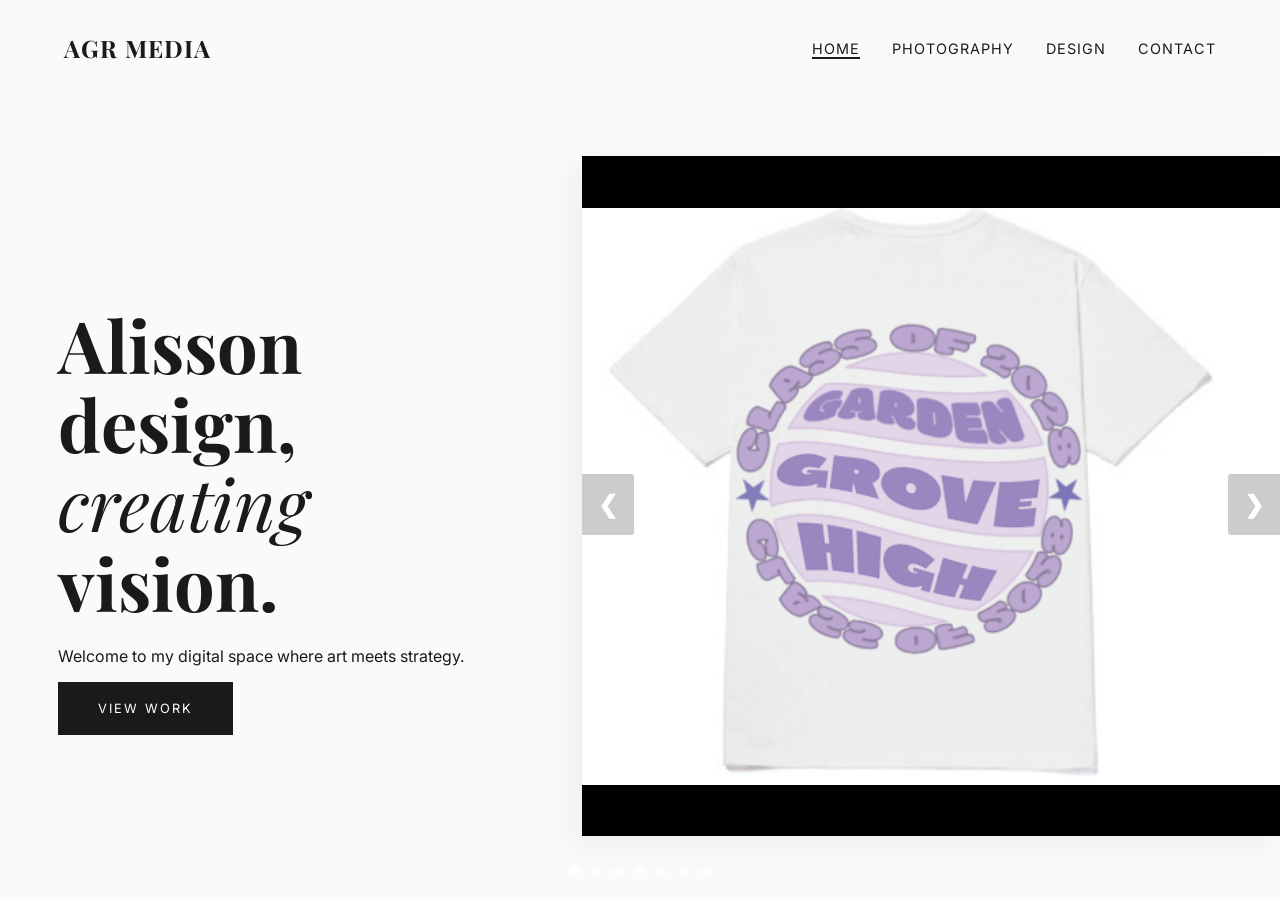
<file: index.html>
<!DOCTYPE html>
<html lang="en">
<head>
    <meta charset="UTF-8">
    <meta name="viewport" content="width=device-width, initial-scale=1.0">
    <title>AGR Media | Portfolio</title>
    <link href="https://fonts.googleapis.com/css2?family=Inter:wght@300;400;600&family=Playfair+Display:ital,wght@0,700;1,700&display=swap" rel="stylesheet">
    <style>
        :root {
            --bg: #fafafa;
            --text: #1a1a1a;
            --accent: #555;
            --placeholder: #e0e0e0;
        }

        body {
            margin: 0;
            background-color: var(--bg);
            color: var(--text);
            font-family: 'Inter', sans-serif;
            overflow-x: hidden;
        }

        /* NAVIGATION */
        nav {
            display: flex;
            justify-content: space-between;
            align-items: center;
            padding: 2rem 5%;
            position: relative; 
            z-index: 9999; 
        }

        .logo {
            font-family: 'Playfair Display', serif;
            font-size: 1.5rem;
            font-weight: 700;
            text-transform: uppercase;
            text-decoration: none;
            color: var(--text);
        }

        nav ul {
            display: flex;
            list-style: none;
            margin: 0;
            padding: 0;
        }

        nav ul li { margin-left: 2rem; }

        nav a {
            text-decoration: none;
            color: var(--text);
            font-size: 0.9rem;
            text-transform: uppercase;
            letter-spacing: 1px;
            cursor: pointer;
            transition: color 0.3s;
        }

        nav a:hover { color: var(--accent); }
        nav a.active { border-bottom: 2px solid var(--text); }

        /* HERO SECTION */
        .hero {
            display: grid;
            grid-template-columns: 1fr 1.2fr;
            height: calc(100vh - 100px);
            align-items: center;
        }

        .hero-text {
            padding: 0 10%;
        }

        .hero-text h1 {
            font-family: 'Playfair Display', serif;
            font-size: 4.5rem;
            line-height: 1.1;
            margin-bottom: 1.5rem;
        }

        .hero-text h1 em { font-style: italic; font-weight: 400; }

        .btn {
            display: inline-block;
            padding: 1.2rem 2.5rem;
            background: var(--text);
            color: white;
            text-decoration: none;
            text-transform: uppercase;
            letter-spacing: 2px;
            font-size: 0.8rem;
            transition: 0.3s;
        }

        .btn:hover { background: var(--accent); transform: translateY(-2px); }

        /* SLIDESHOW SHOWCASE */
        .showcase-container {
            position: relative;
            width: 100%; 
            height: 85%;
            overflow: hidden;
            background: #000;
            box-shadow: -10px 10px 30px rgba(0,0,0,0.05);
        }

        .showcase-slide {
            position: absolute;
            top: 0;
            left: 0;
            width: 100%;
            height: 100%;
            opacity: 0;
            transition: opacity 0.8s ease-in-out;
            background-size: contain;
            background-position: center;
            background-repeat: no-repeat;
        }

        .showcase-slide.active {
            opacity: 1;
        }

        /* NAVIGATION ARROWS */
        .prev, .next {
            cursor: pointer;
            position: absolute;
            top: 50%;
            width: auto;
            padding: 16px;
            margin-top: -22px;
            color: white;
            font-weight: bold;
            font-size: 24px;
            transition: 0.3s ease;
            border-radius: 0 3px 3px 0;
            user-select: none;
            background-color: rgba(0,0,0,0.2);
            z-index: 100;
            text-decoration: none;
        }

        .next {
            right: 0;
            border-radius: 3px 0 0 3px;
        }

        .prev:hover, .next:hover {
            background-color: rgba(0,0,0,0.8);
        }

        /* DOTS INDICATOR */
        .dots-container {
            position: absolute;
            bottom: 20px;
            width: 100%;
            text-align: center;
            z-index: 100;
        }

        .dot {
            cursor: pointer;
            height: 10px;
            width: 10px;
            margin: 0 4px;
            background-color: rgba(255,255,255,0.5);
            border-radius: 50%;
            display: inline-block;
            transition: background-color 0.6s ease;
        }

        .dot.active {
            background-color: white;
        }

        /* Responsive */
        @media (max-width: 900px) {
            .hero { grid-template-columns: 1fr; height: auto; }
            .hero-text { padding: 4rem 5%; order: 2; text-align: center; }
            .showcase-container { height: 400px; order: 1; }
            .hero-text h1 { font-size: 3rem; }
        }
    </style>
</head>
<body>

    <nav>
        <a href="index.html" class="logo">AGR Media</a>
        <ul>
            <li><a href="index.html" class="active">Home</a></li>
            <li><a href="photography.html">Photography</a></li>
            <li><a href="design.html">Design</a></li>
            <li><a href="contact.html">Contact</a></li>
        </ul>
    </nav>

    <main class="hero">
        <div class="hero-text">
            <h1>Alisson design, <br><em>creating</em> vision.</h1>
            <p>Welcome to my digital space where art meets strategy.</p>
            <a href="photography.html" class="btn">View Work</a>
        </div>

    <div class="showcase-container">
        <div class="showcase-slide" style="background-image: url('mixed up image.jpg');"></div>
         <div class="showcase-slide active" style="background-image: url('shirt logo.jpg');"></div>
        <div class="showcase-slide" style="background-image: url('vector landscape.jpg');"></div>
        <div class="showcase-slide" style="background-image: url('celebrity collage.jpg');"></div>
        <div class="showcase-slide" style="background-image: url('movie poster.jpg');"></div>
        <div class="showcase-slide" style="background-image: url('gghs logo.jpg');"></div>
        <div class="showcase-slide" style="background-image: url('motiveation.jpg');"></div>

        <a class="prev" onclick="changeSlide(-1)">&#10094;</a>
        <a class="next" onclick="changeSlide(1)">&#10095;</a>
    </div>
</main>
            <div class="dots-container">
                <span class="dot active" onclick="currentSlideTo(0)"></span>
                <span class="dot" onclick="currentSlideTo(1)"></span>
                <span class="dot" onclick="currentSlideTo(2)"></span>
                <span class="dot" onclick="currentSlideTo(3)"></span>
                <span class="dot" onclick="currentSlideTo(4)"></span>
                <span class="dot" onclick="currentSlideTo(5)"></span>
                <span class="dot" onclick="currentSlideTo(6)"></span>
            </div>
        </div>
    </main>

    <script>
        let slideIndex = 0;
        const slides = document.querySelectorAll('.showcase-slide');
        const dots = document.querySelectorAll('.dot');
        let slideTimer;

        function showSlide(n) {
            // Hide all slides
            slides.forEach(slide => slide.classList.remove('active'));
            dots.forEach(dot => dot.classList.remove('active'));
            
            // Loop logic
            slideIndex = (n + slides.length) % slides.length;
            
            // Show new slide
            slides[slideIndex].classList.add('active');
            dots[slideIndex].classList.add('active');
            
            // Reset timer so it doesn't flip immediately after a manual click
            resetTimer();
        }

        function changeSlide(n) {
            showSlide(slideIndex + n);
        }

        function currentSlideTo(n) {
            showSlide(n);
        }

        function resetTimer() {
            clearInterval(slideTimer);
            slideTimer = setInterval(() => changeSlide(1), 5000);
        }

        // Start auto-play
        resetTimer();
    </script>

</body>
</html>
</file>
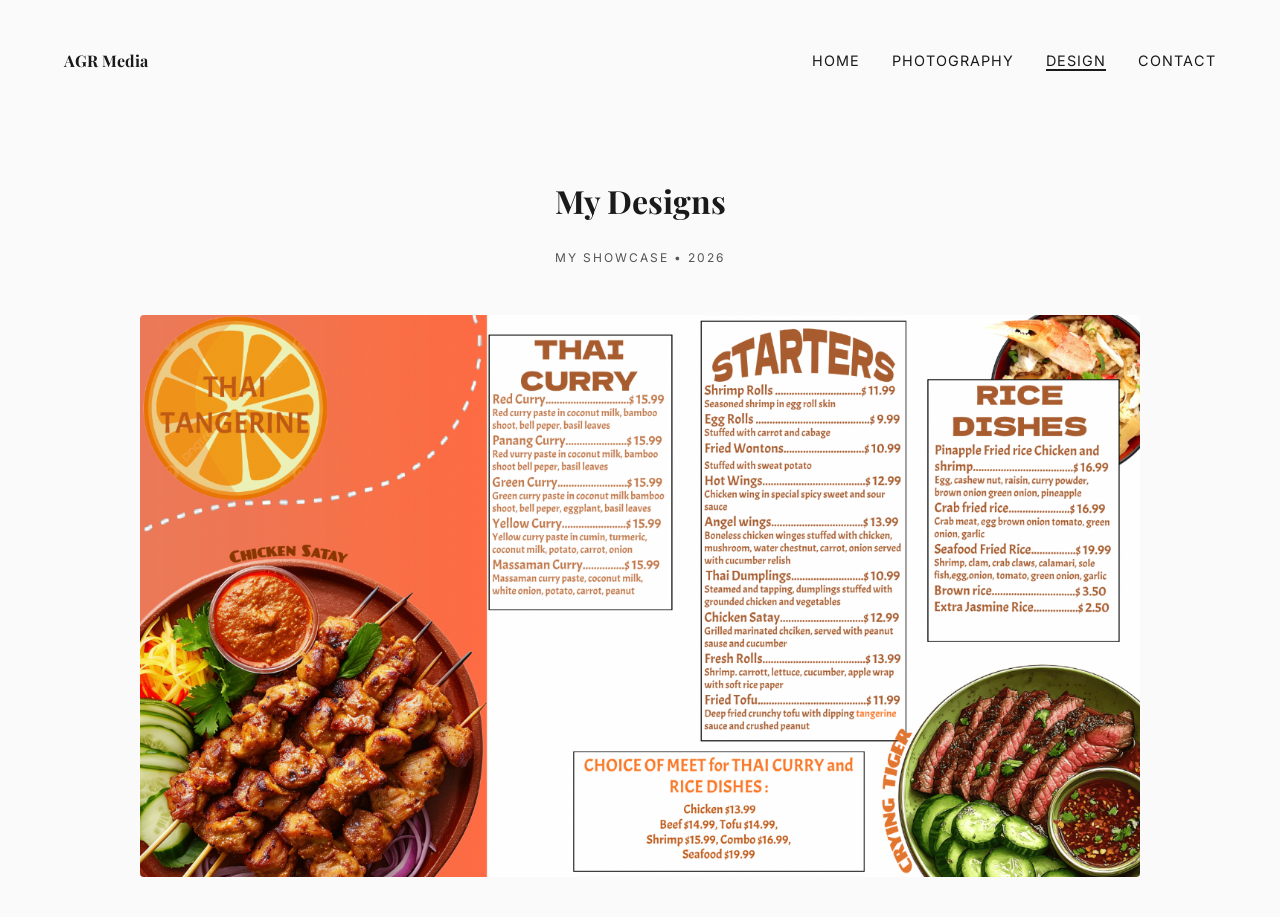
<file: design.html>
<!DOCTYPE html>
<html lang="en">
<head>
    <meta charset="UTF-8">
    <meta name="viewport" content="width=device-width, initial-scale=1.0">
    <title>Designs | Gallery</title>
    <link rel="stylesheet" href="style.css">
    <link href="https://fonts.googleapis.com/css2?family=Inter:wght@400&family=Playfair+Display:wght@700&display=swap" rel="stylesheet">
    <style>
        .slideshow-window {
            position: relative;
            max-width: 1000px;
            margin: auto;
            overflow: hidden;
        }
        /* Fixed: Ensure slides are hidden by default to prevent a "flash" of all images */
        .mySlides {
            display: none;
        }
        .fade {
            animation-name: fade;
            animation-duration: 1.5s;
        }
        @keyframes fade {
            from {opacity: .4} 
            to {opacity: 1}
        }
    </style>
</head>
<body>

    <nav>
        <div class="logo">AGR Media</div>
        <ul>
            <li><a href="index.html">Home</a></li>
            <li><a href="photography.html">Photography</a></li>
            <li><a href="design.html" class="active">Design</a></li>
            <li><a href="contact.html">Contact</a></li>
        </ul>
    </nav>

    <div class="container">
        <header style="margin-bottom: 3rem; text-align: center;">
            <h1>My Designs</h1>
            <p style="text-transform: uppercase; letter-spacing: 2px; font-size: 0.75rem; color: var(--accent);">My Showcase • 2026</p>
        </header>

        <div class="slideshow-window">
            <div class="mySlides fade">
                <div class="photo-slide">
                    <img src="design1.png" alt="Screenshot 1" style="width: 100%; height: auto; max-height: 90vh; object-fit: contain; border-radius: 4px;">
                </div>
            </div>

            <div class="mySlides fade">
                <div class="photo-slide">
                    <img src="design2.png" alt="Screenshot 2" style="width: 100%; height: auto; max-height: 90vh; object-fit: contain; border-radius: 4px;">
                </div>
            </div>

            <div class="mySlides fade">
                <div class="photo-slide">
                    <img src="vector-landscape.png" alt="Vector Landscape" style="width: 100%; height: auto; max-height: 90vh; object-fit: contain; border-radius: 4px;">
                </div>
            </div>
        </div>
    </div>

    <script>
        let slideIndex = 0;
        showSlides();

        function showSlides() {
            let i;
            let slides = document.getElementsByClassName("mySlides");
            if (slides.length === 0) return; // Safety check
            
            for (i = 0; i < slides.length; i++) {
                slides[i].style.display = "none";  
            }
            slideIndex++;
            if (slideIndex > slides.length) {slideIndex = 1}    
            slides[slideIndex-1].style.display = "block";  
            setTimeout(showSlides, 5000); 
        }
    </script>
</body>
</html>
</file>
<file: style.css>
:root {
    --bg: #fafafa;
    --text: #1a1a1a;
    --accent: #555;
    --placeholder: #e0e0e0;
}

body {
    margin: 0;
    background-color: var(--bg);
    color: var(--text);
    font-family: 'Inter', sans-serif;
    line-height: 1.6;
}

/* Typography */
h1, h2, .logo {
    font-family: 'Playfair Display', serif;
    font-weight: 700;
}

/* Navigation */
nav {
    display: flex;
    justify-content: space-between;
    align-items: center;
    padding: 2rem 5%;
}

nav ul {
    display: flex;
    list-style: none;
}

nav ul li { margin-left: 2rem; }

nav a {
    text-decoration: none;
    color: var(--text);
    font-size: 0.9rem;
    text-transform: uppercase;
    letter-spacing: 1px;
}

nav a.active { border-bottom: 2px solid var(--text); }

/* Hero Section */
.hero {
    height: 80vh;
    display: flex;
    align-items: center;
    padding: 0 10%;
}

.hero h1 { font-size: 4rem; margin-bottom: 1rem; }

.btn {
    display: inline-block;
    padding: 1rem 2rem;
    background: var(--text);
    color: white;
    text-decoration: none;
    margin-top: 2rem;
    transition: 0.3s;
}

.btn:hover { background: var(--accent); }

/* Grid & Placeholders */
.container { padding: 2rem 10%; }

.grid {
    display: grid;
    grid-template-columns: repeat(auto-fit, minmax(250px, 1fr));
    gap: 20px;
    margin-top: 2rem;
nav {
    display: flex;
    justify-content: space-between;
    align-items: center;
    padding: 2rem 5%;
    
    /* THE CRITICAL FIXES */
    position: relative;       /* Allows z-index to work */
    z-index: 9999;           /* Moves it to the absolute front layer */
    background: transparent;  /* Ensures it doesn't block the view */
}
</file>
